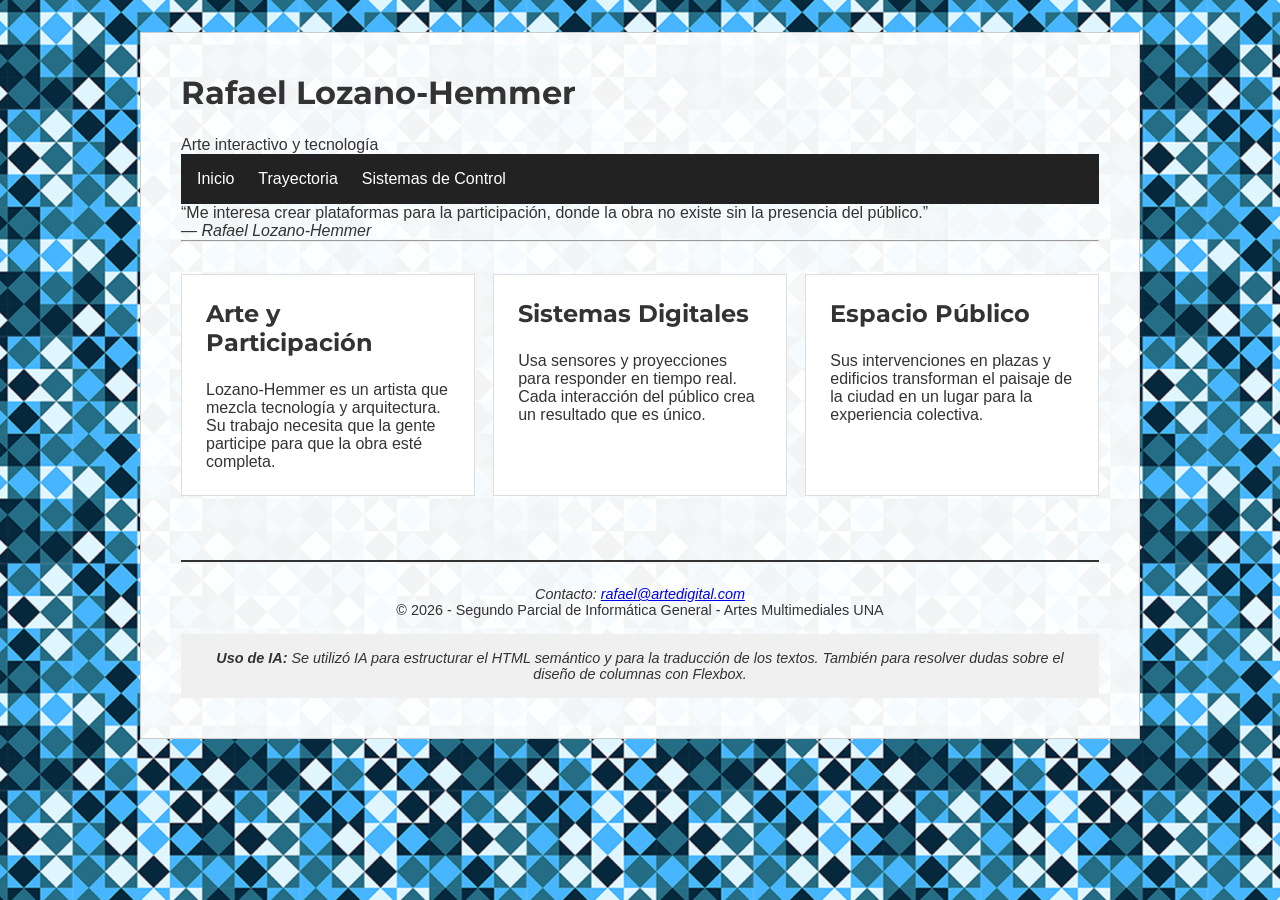
<file: index.html>
<!DOCTYPE html>
<html lang="es">
<head>
    <meta charset="UTF-8">
    <title>Rafael Lozano-Hemmer - Inicio</title>
    <!-- Google Fonts solo para títulos como pide la consigna -->
    <link href="https://fonts.googleapis.com/css2?family=Montserrat:wght@400;700&display=swap" rel="stylesheet">
    <link rel="stylesheet" href="css/estilos.css">
</head>
<body>
    <!-- Contenedor principal centrado -->
    <div id="contenedor">
        
        <header>
            <h1>Rafael Lozano-Hemmer</h1>
            <p>Arte interactivo y tecnología</p>
            
            <nav>
                <ul>
                    <li><a href="index.html">Inicio</a></li>
                    <li><a href="bio.html">Trayectoria</a></li>
                    <li><a href="ejercicio.html">Sistemas de Control</a></li>
                </ul>
            </nav>
        </header>
        <main>
            <!-- Sección introductoria con una cita -->
            <section id="introduccion">
                <!-- ACA PEDÍ AYUDA A LA IA: No recordaba bien cómo usar la etiqueta blockquote para las citas -->
                <blockquote>
                    <p>“Me interesa crear plataformas para la participación, donde la obra no existe sin la presencia del público.”</p>
                    <cite>— Rafael Lozano-Hemmer</cite>
                </blockquote>
            </section>

            <hr>
             <!-- Contenedor para las 3 columnas -->
            <!-- ACA USE IA: Para organizar la estructura de 3 columnas iguales con Flexbox, que es un tema complejo -->
            <div class="fila-columnas">
                
                <article>
                    <h2>Arte y Participación</h2>
                    <p>Lozano-Hemmer es un artista que mezcla tecnología y arquitectura. Su trabajo necesita que la gente participe para que la obra esté completa.</p>
                </article>

                <article>
                    <h2>Sistemas Digitales</h2>
                    <p>Usa sensores y proyecciones para responder en tiempo real. Cada interacción del público crea un resultado que es único.</p>
                </article>

                <article>
                    <h2>Espacio Público</h2>
                    <p>Sus intervenciones en plazas y edificios transforman el paisaje de la ciudad en un lugar para la experiencia colectiva.</p>
                </article>
                 </div>
        </main>

        <footer>
            <address>
                <p>Contacto: <a href="mailto:rafael@artedigital.com">rafael@artedigital.com</a></p>
            </address>
            <p>&copy; 2026 - Segundo Parcial de Informática General - Artes Multimediales UNA</p>
            
            <!-- Declaración de IA requerida por la cátedra -->
            <div class="ia-declaracion">
                <p><strong>Uso de IA:</strong> Se utilizó IA para estructurar el HTML semántico y para la traducción de los textos. También para resolver dudas sobre el diseño de columnas con Flexbox.</p>
            </div>
        </footer>

    </div> 

    <!-- El script va al final como vimos en clase -->
    <script src="js/script.js"></script>
</body>
</html>
</file>
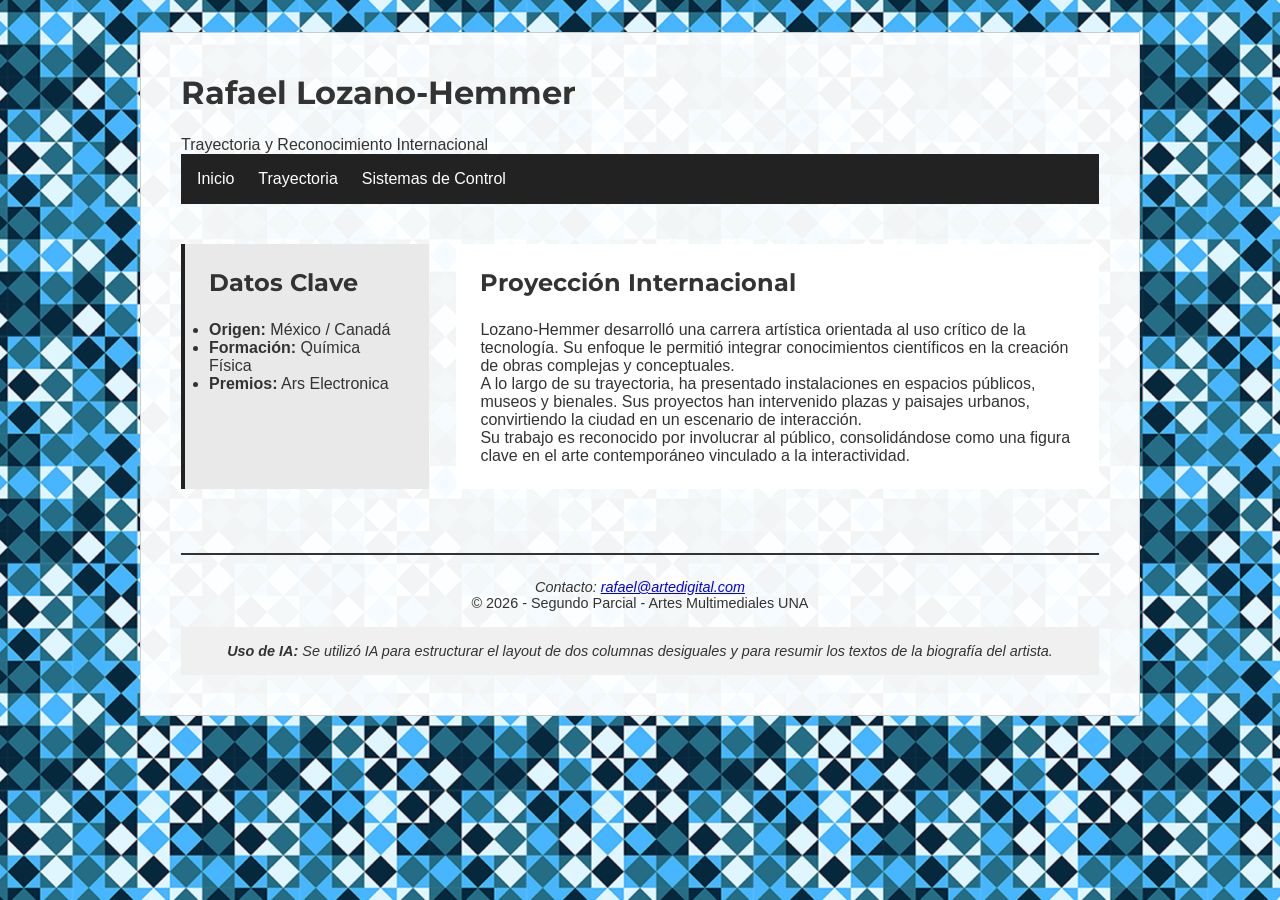
<file: bio.html>
<!DOCTYPE html>
<html lang="es">
<head>
    <meta charset="UTF-8">
    <title>Rafael Lozano-Hemmer - Trayectoria</title>
    <!-- Fuente de Google Fonts solo para títulos -->
    <link href="https://fonts.googleapis.com/css2?family=Montserrat:wght@400;700&display=swap" rel="stylesheet">
    <link rel="stylesheet" href="css/estilos.css">
</head>
<body>

    <div id="contenedor">
        <header>
            <h1>Rafael Lozano-Hemmer</h1>
            <p>Trayectoria y Reconocimiento Internacional</p>
            
            <nav>
                <ul>
                    <li><a href="index.html">Inicio</a></li>
                    <li><a href="bio.html">Trayectoria</a></li>
                    <li><a href="ejercicio.html">Sistemas de Control</a></li>
                </ul>
            </nav>
        </header>
         <main>
            <!-- Layout de 2 columnas de ancho diferente usando Flexbox -->
            <!-- IA AYUDA: Le pedí a la IA que me explique cómo hacer que una columna sea más chica (30%) y otra más grande (70%) -->
            <div class="dos-columnas">
                
                <!-- Columna angosta: Datos breves -->
                <aside class="columna-angosta">
                    <h2>Datos Clave</h2>
                    <ul>
                        <li><strong>Origen:</strong> México / Canadá</li>
                        <li><strong>Formación:</strong> Química Física</li>
                        <li><strong>Premios:</strong> Ars Electronica</li>
                    </ul>
                </aside>

                <!-- Columna ancha: Texto principal de trayectoria -->
                <article class="columna-ancha">
                    <h2>Proyección Internacional</h2>
                    <p>Lozano-Hemmer desarrolló una carrera artística orientada al uso crítico de la tecnología. Su enfoque le permitió integrar conocimientos científicos en la creación de obras complejas y conceptuales.</p>
                    
                    <p>A lo largo de su trayectoria, ha presentado instalaciones en espacios públicos, museos y bienales. Sus proyectos han intervenido plazas y paisajes urbanos, convirtiendo la ciudad en un escenario de interacción.</p>
                    
                    <p>Su trabajo es reconocido por involucrar al público, consolidándose como una figura clave en el arte contemporáneo vinculado a la interactividad.</p>
                </article>
                
            </div>
        </main>
         <footer>
            <address>
                <p>Contacto: <a href="mailto:rafael@artedigital.com">rafael@artedigital.com</a></p>
            </address>
            <p>&copy; 2026 - Segundo Parcial - Artes Multimediales UNA</p>
            <div class="ia-declaracion">
                <p><strong>Uso de IA:</strong> Se utilizó IA para estructurar el layout de dos columnas desiguales y para resumir los textos de la biografía del artista.</p>
            </div>
        </footer>
    </div>

    <script src="js/script.js"></script>
</body>
</html>
</file>
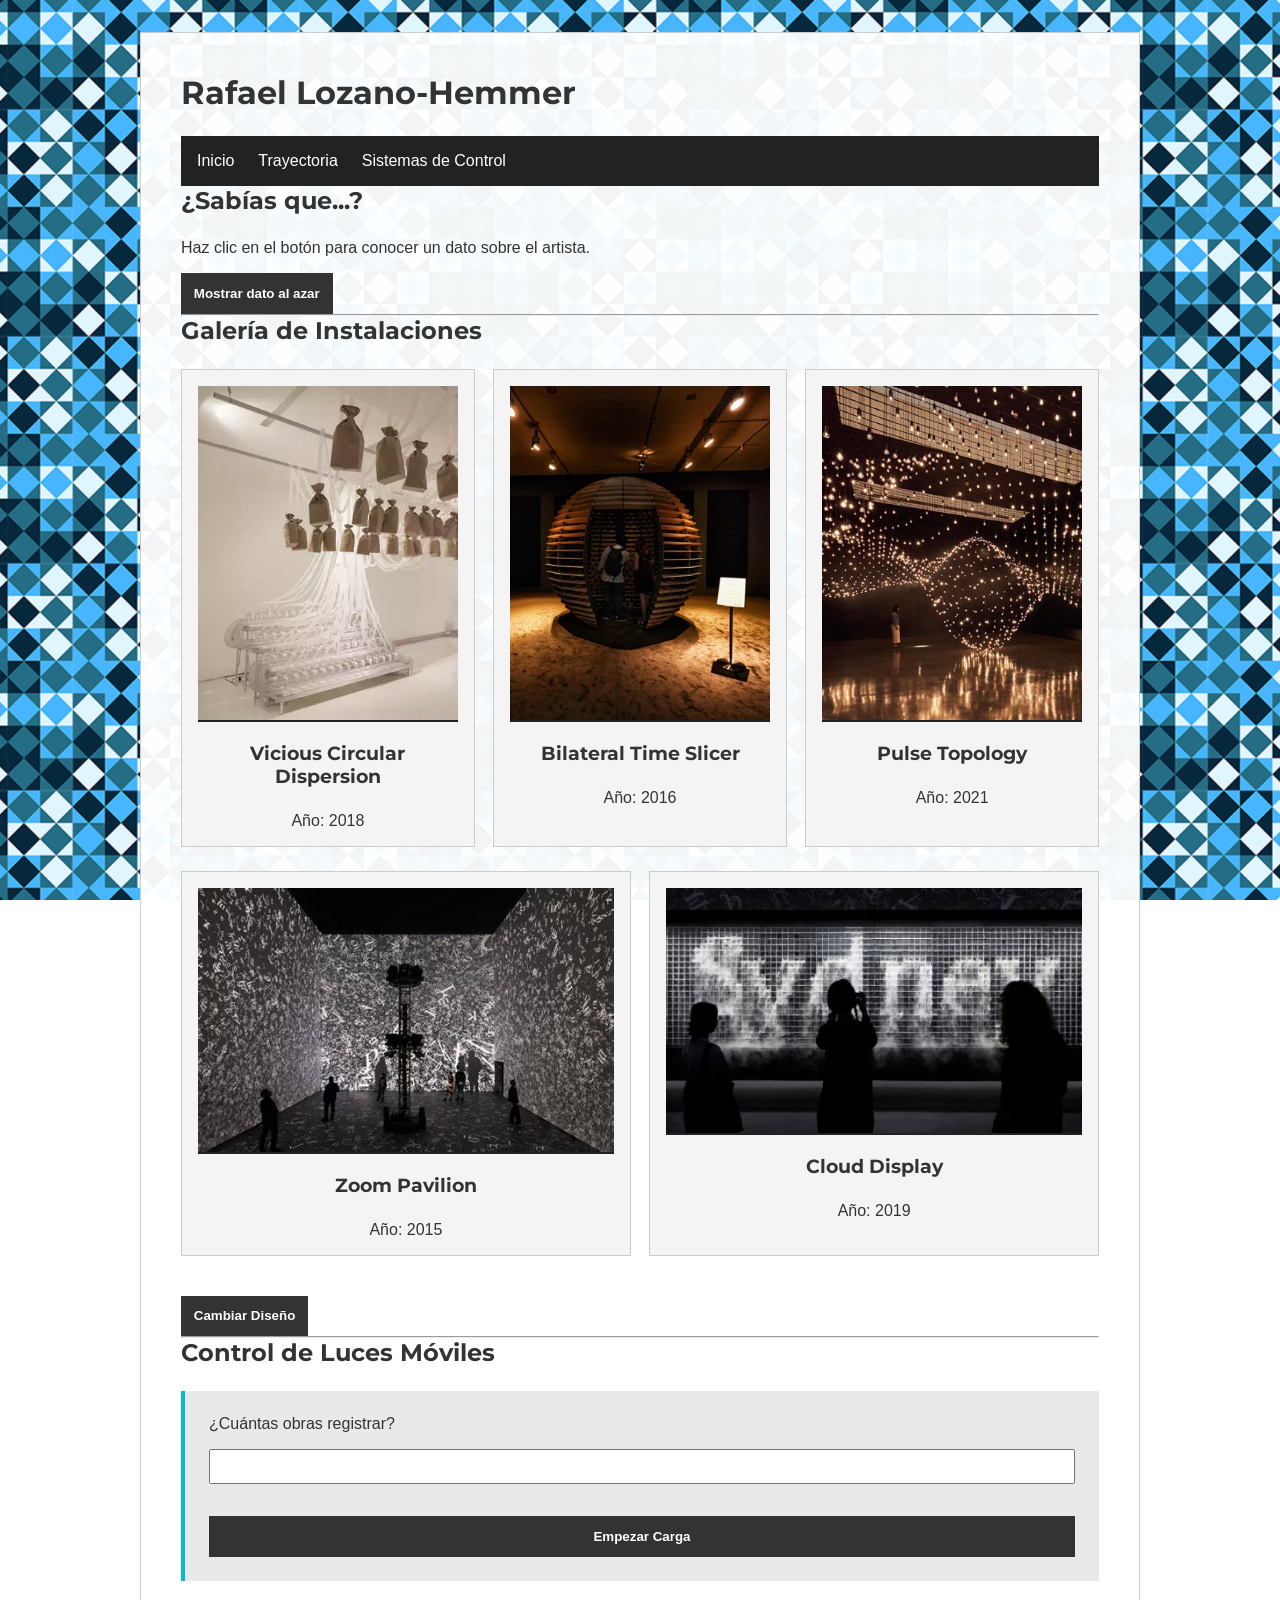
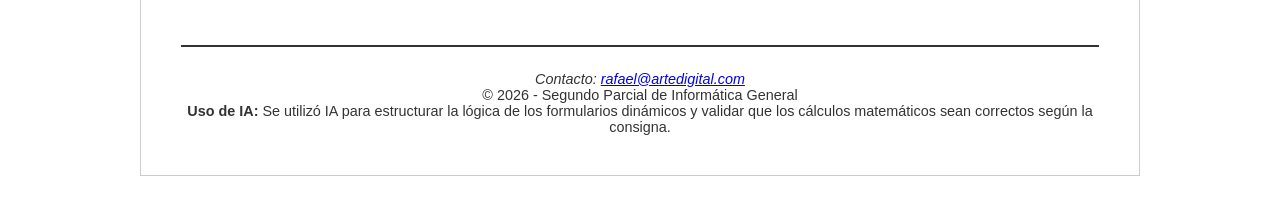
<file: ejercicio.html>
<!DOCTYPE html>
<html lang="es">
<head>
    <meta charset="UTF-8">
    <title>Rafael Lozano-Hemmer - Sistemas de Control</title>
    <!-- Google Fonts solo para títulos -->
    <link href="https://fonts.googleapis.com/css2?family=Montserrat:wght@400;700&display=swap" rel="stylesheet">
    <link rel="stylesheet" href="css/estilos.css">
</head>
<body>
    <div id="contenedor">
        <header>
            <h1>Rafael Lozano-Hemmer</h1>
            <nav>
                <ul>
                    <li><a href="index.html">Inicio</a></li>
                    <li><a href="bio.html">Trayectoria</a></li>
                    <li><a href="ejercicio.html">Sistemas de Control</a></li>
                </ul>
            </nav>
        </header>
         <main>
            <!-- PARTE 1: DATO CURIOSO (Uso de Math.random) -->
            <section id="datos-curiosos">
                <h2>¿Sabías que...?</h2>
                <div id="pantalla-dato">
                    <p>Haz clic en el botón para conocer un dato sobre el artista.</p>
                </div>
                <button id="btn-dato" type="button">Mostrar dato al azar</button>
            </section>

            <hr>

            <!-- PARTE 2: GALERÍA DINÁMICA (Mínimo 5 obras) -->
            <section id="galeria-seccion">
                <h2>Galería de Instalaciones</h2>
                <div id="contenedor-galeria">
                    <!-- JS cargará las obras aquí -->
                </div>
                <!-- Botón requerido para cambiar el diseño de la galería -->
                <button id="btn-cambiar-estilo" type="button">Cambiar Diseño</button>
            </section>
             <hr>

            <!-- PARTE 3: EJERCICIO DE CONTROL DE LUCES (Consigna ejercicio 2.txt) -->
            <!-- ACA USE IA: Para que los formularios se vean ordenados y se puedan ocultar/mostrar -->
            <section id="ejercicio-luces">
                <h2>Control de Luces Móviles</h2>
                
                <!-- Paso 1: Cantidad de obras -->
                <form id="form-inicio">
                    <label for="cant-obras">¿Cuántas obras registrar?</label>
                    <input type="number" id="cant-obras" min="1">
                    <button type="button" id="btn-comenzar">Empezar Carga</button>
                </form>

                <!-- Paso 2: Carga de cada obra (se muestra por JS) -->
                <form id="form-obras" style="display:none;">
                    <fieldset>
                        <legend id="titulo-carga">Datos de la Obra 1</legend>
                        <label for="nombre-obra">Nombre:</label>
                        <input type="text" id="nombre-obra">
                        <label for="luces-obra">Luces móviles:</label>
                        <input type="number" id="luces-obra" min="1">
                        <label for="horas-obra">Horas de uso diario:</label>
                        <input type="number" id="horas-obra" min="1">
                        <button type="button" id="btn-guardar-obra">Guardar Obra</button>
                    </fieldset>
                </form>
                <!-- Paso 3: Costos (se muestra al final) -->
                <form id="form-calculos" style="display:none;">
                    <label for="consumo-luz">Consumo por luz (kWh):</label>
                    <input type="number" id="consumo-luz" step="0.01">
                    <label for="costo-kwh">Costo por kWh ($):</label>
                    <input type="number" id="costo-kwh" step="0.01">
                    <button type="button" id="btn-finalizar">Ver Resultados</button>
                </form>

                <!-- Resultados y Reinicio -->
                <div id="zona-resultados" style="display:none;"></div>
                <button id="btn-reset" style="display:none;" type="button">Reiniciar Sistema</button>
            </section>
        </main>

        <footer>
            <address>Contacto: <a href="mailto:rafael@artedigital.com">rafael@artedigital.com</a></address>
            <p>&copy; 2026 - Segundo Parcial de Informática General</p>
            <div class="ia-info">
                <p><strong>Uso de IA:</strong> Se utilizó IA para estructurar la lógica de los formularios dinámicos y validar que los cálculos matemáticos sean correctos según la consigna.</p>
            </div>
        </footer>
    </div>
    <script src="js/script.js"></script>
</body>
</html>
</file>
<file: css/estilos.css>
* {
    margin: 0;
    padding: 0;
    box-sizing: border-box; /* IA AYUDA: Para calcular mejor los tamaños de las cajas */
}

/* Estilos del body y fondo */
body {
    font-family: Arial, Helvetica, sans-serif;
    color: #333;
    background-image: url("../img/fondo.jpg"); 
    background-attachment: fixed;
    background-repeat: repeat; /* Arreglo para que la imagen no se pixele */
    background-position: center;
    display: flex;
    justify-content: center;
    padding: 2rem;
}

/* Contenedor principal */
#contenedor {
    background-color: rgba(255, 255, 255, 0.95);
    max-width: 1000px;
    width: 100%;
    padding: 2.5rem;
    display: flex;
    flex-direction: column;
    border: 1px solid #ccc;
}

/* Fuentes para titulos */
h1, h2, h3 {
    font-family: 'Montserrat', sans-serif;
    margin-bottom: 1.5rem;
}

/* Menu de navegacion */
nav ul {
    display: flex;
    list-style: none;
    gap: 1.5rem;
    background-color: #222;
    padding: 1rem;
}

nav a:link { color: white; text-decoration: none; }
nav a:visited { color: #ccc; }
nav a:hover { color: #00bcd4; text-decoration: underline; }
nav a:active { color: #ffeb3b; }

/* Pagina de inicio (3 columnas iguales) */
.fila-columnas {
    display: flex;
    flex-wrap: wrap;
    justify-content: space-between;
    gap: 2%;
    margin-top: 2rem;
}

.fila-columnas article {
    flex: 1; 
    padding: 1.5rem;
    border: 1px solid #ddd;
    background-color: #fff;
}

/* Pagina de bio (2 columnas distintas) */
.dos-columnas {
    display: flex;
    justify-content: space-between;
    gap: 3%;
    margin-top: 2.5rem;
}

.columna-angosta {
    flex: 0 0 27%; 
    background-color: #e9e9e9;
    padding: 1.5rem;
    border-left: 4px solid #222;
}

.columna-ancha {
    flex: 1; 
    background-color: #fff;
    padding: 1.5rem;
}

/* Pagina de ejercicios - Galeria */
/* ACA PEDÍ AYUDA A LA IA: Para que las tarjetas queden del mismo tamaño usando flexbox y porcentajes */
#contenedor-galeria {
    display: flex;
    flex-wrap: wrap; 
    justify-content: space-between;
    gap: 2%; 
    margin-top: 1.5rem; 
}

.tarjeta-obra {
    flex: 1 1 30%; 
    background-color: #f4f4f4;
    padding: 1rem;
    border: 1px solid #ccc;
    margin-bottom: 1.5rem;
    text-align: center;
}

.tarjeta-obra img {
    max-width: 100%; 
    border-bottom: 2px solid #222;
    margin-bottom: 1rem;
}

/* Cambio de diseno con el boton */
.diseno-alternativo {
    flex-direction: column; 
    align-items: center;
}

.diseno-alternativo .tarjeta-obra {
    width: 80%; 
    background-color: #222;
    color: white; 
}

/* Formularios de luces */
#ejercicio-luces form {
    background-color: #e9e9e9;
    padding: 1.5rem;
    margin-top: 1.5rem;
    display: flex;
    flex-direction: column; 
    gap: 1rem;
    border-left: 4px solid #00bcd4;
}

#ejercicio-luces input {
    padding: 0.5rem;
    font-family: Arial, sans-serif; 
}

/* Botones */
#ejercicio-luces button, #btn-dato, #btn-cambiar-estilo {
    background-color: #333;
    color: white;
    padding: 0.8rem;
    border: none;
    cursor: pointer;
    font-weight: bold;
    margin-top: 1rem;
}

#ejercicio-luces button:hover, #btn-dato:hover, #btn-cambiar-estilo:hover {
    background-color: #00bcd4;
}

/* Resultados */
#zona-resultados {
    background-color: #d4edda;
    padding: 1.5rem;
    margin-top: 2rem;
    border: 1px solid #28a745;
}

/* Footer de todas las paginas */
footer {
    margin-top: 4rem;
    padding-top: 1.5rem;
    border-top: 2px solid #333;
    text-align: center;
    font-size: 0.9rem;
}

.ia-declaracion {
    background-color: #f0f0f0;
    padding: 1rem;
    margin-top: 1rem;
    font-style: italic;
}
</file>
